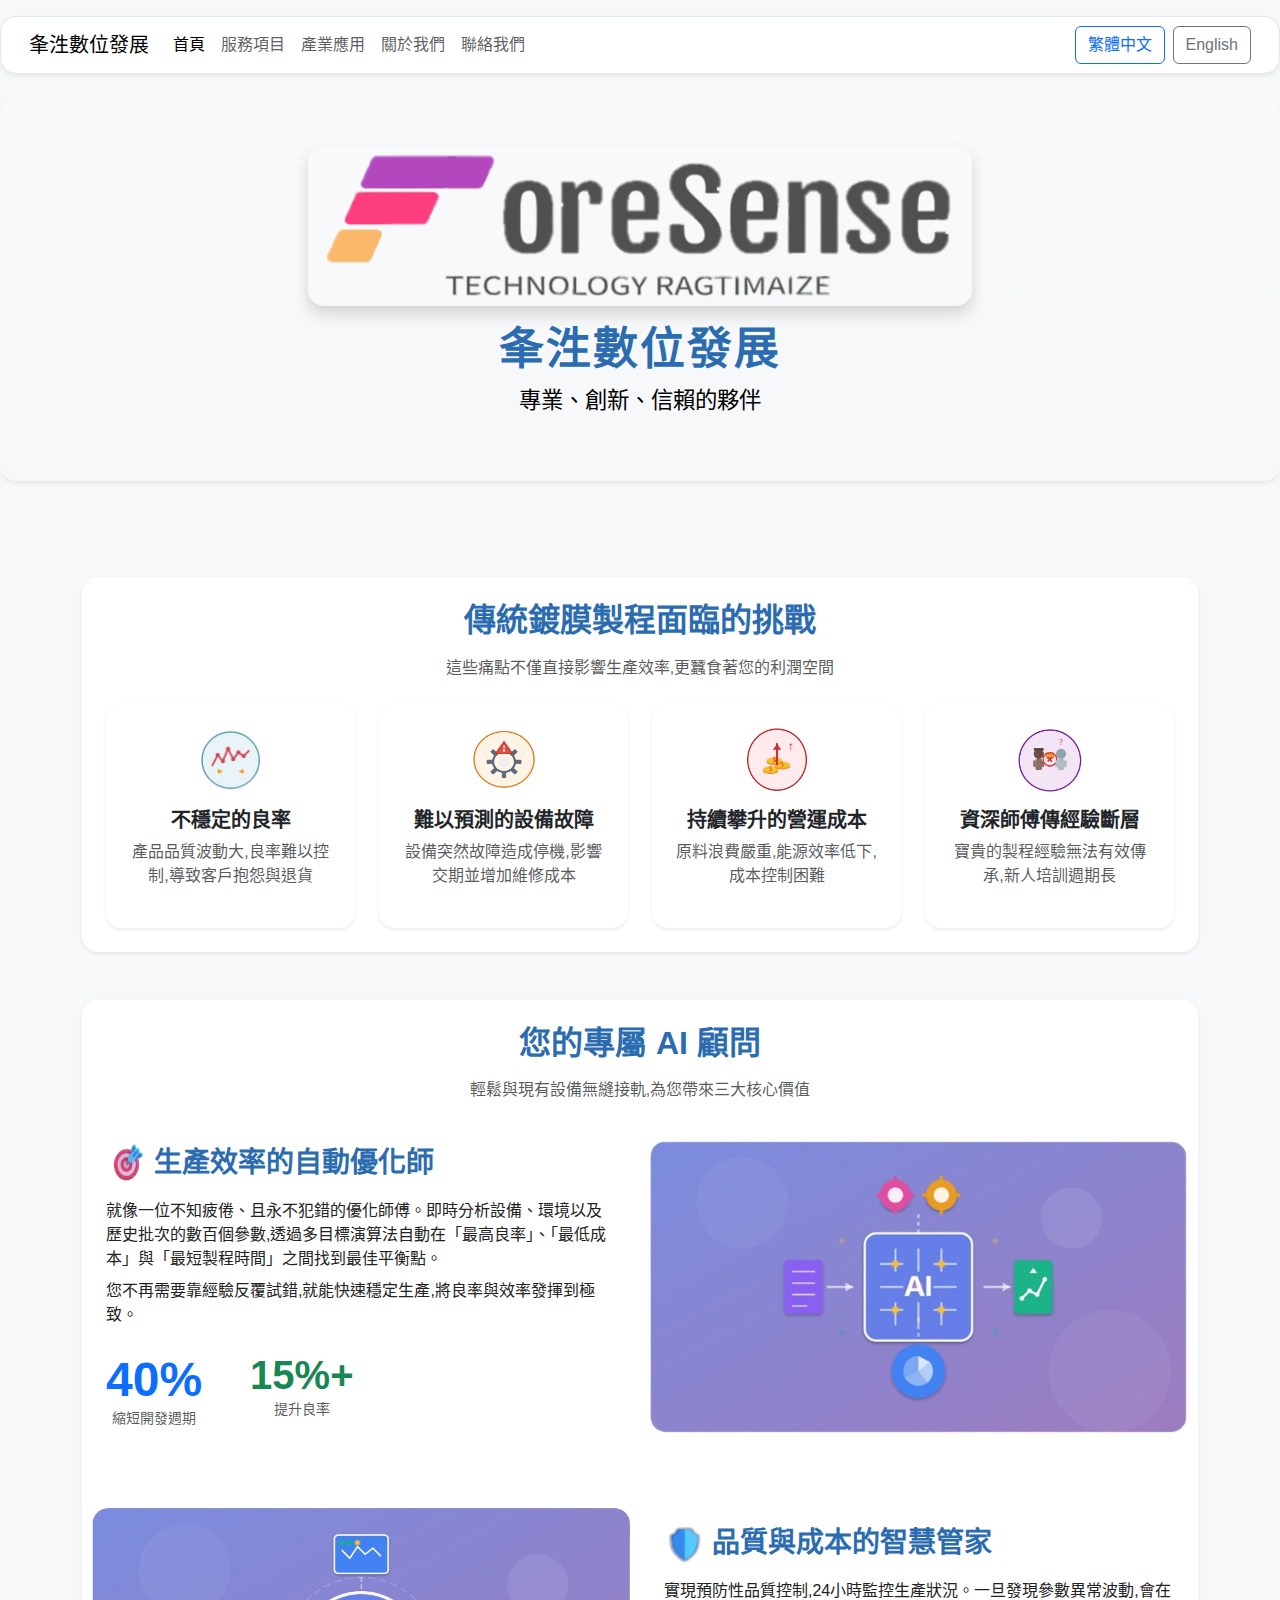
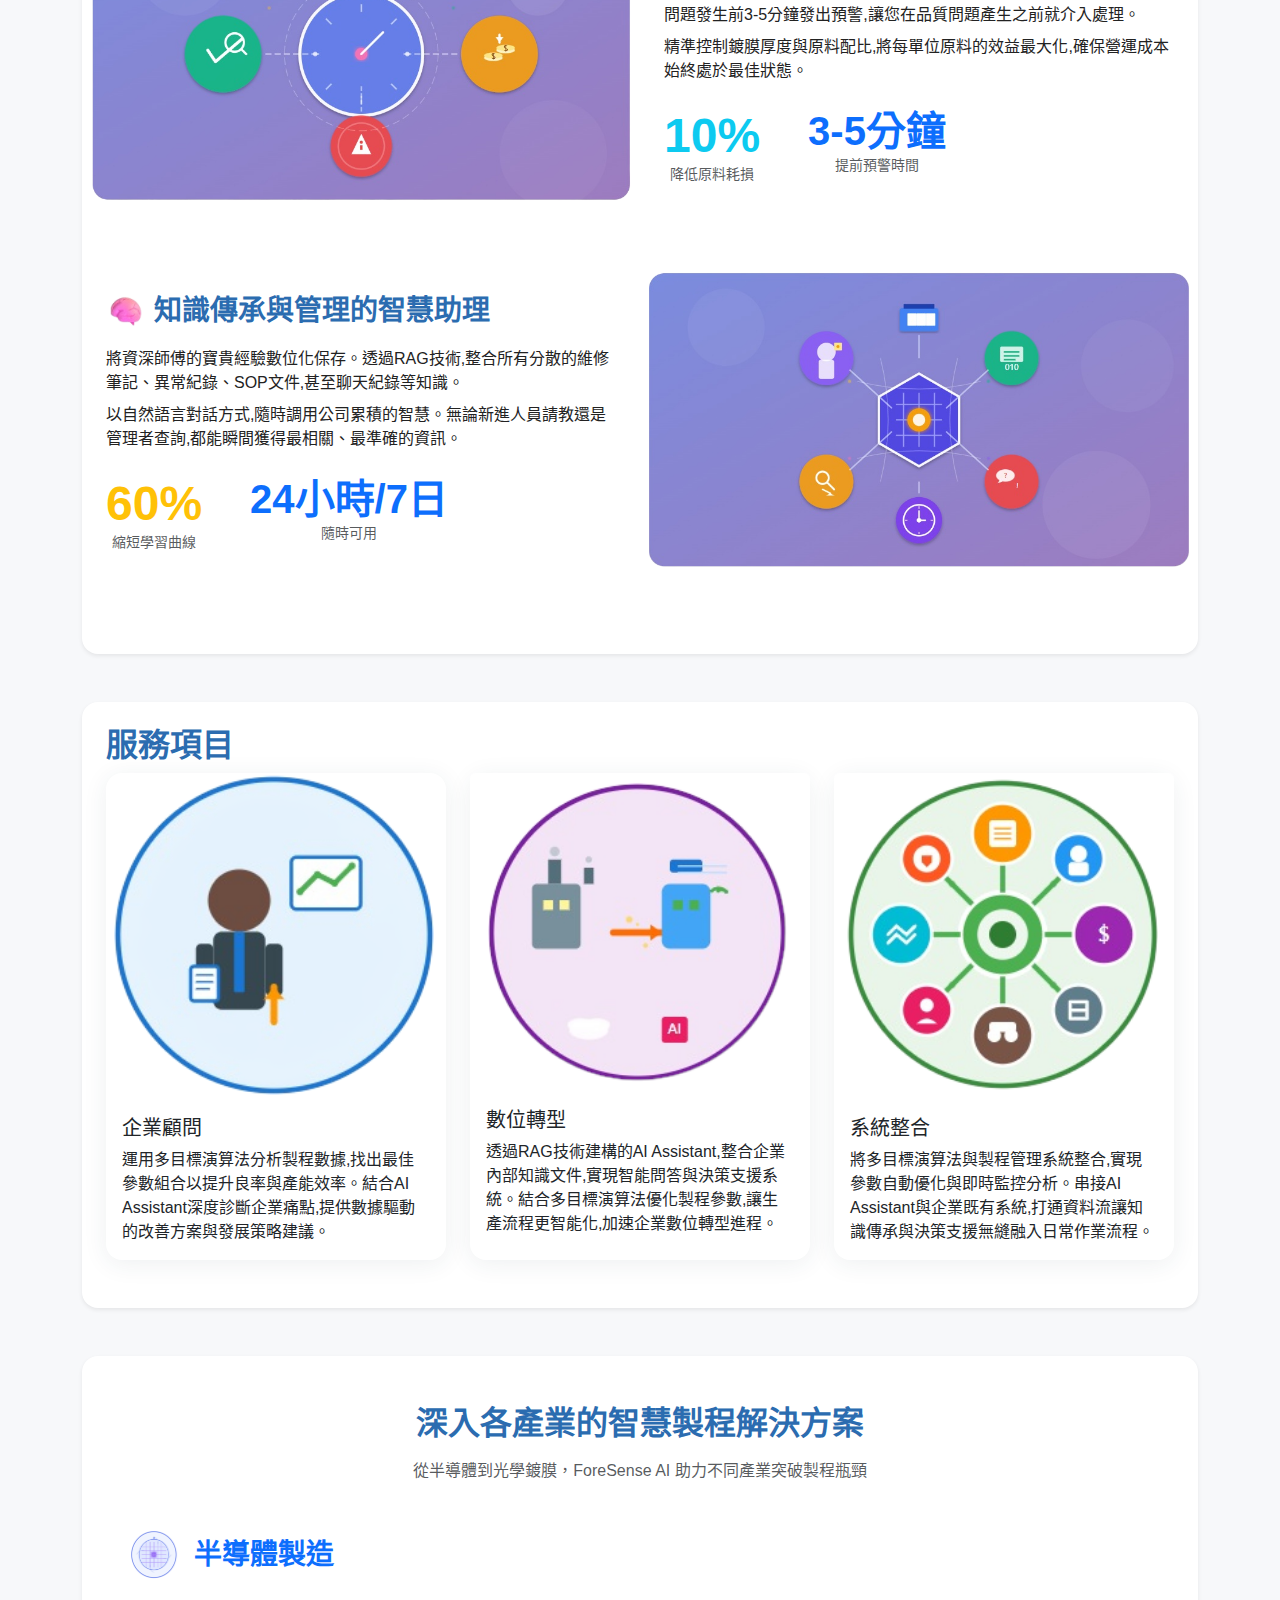
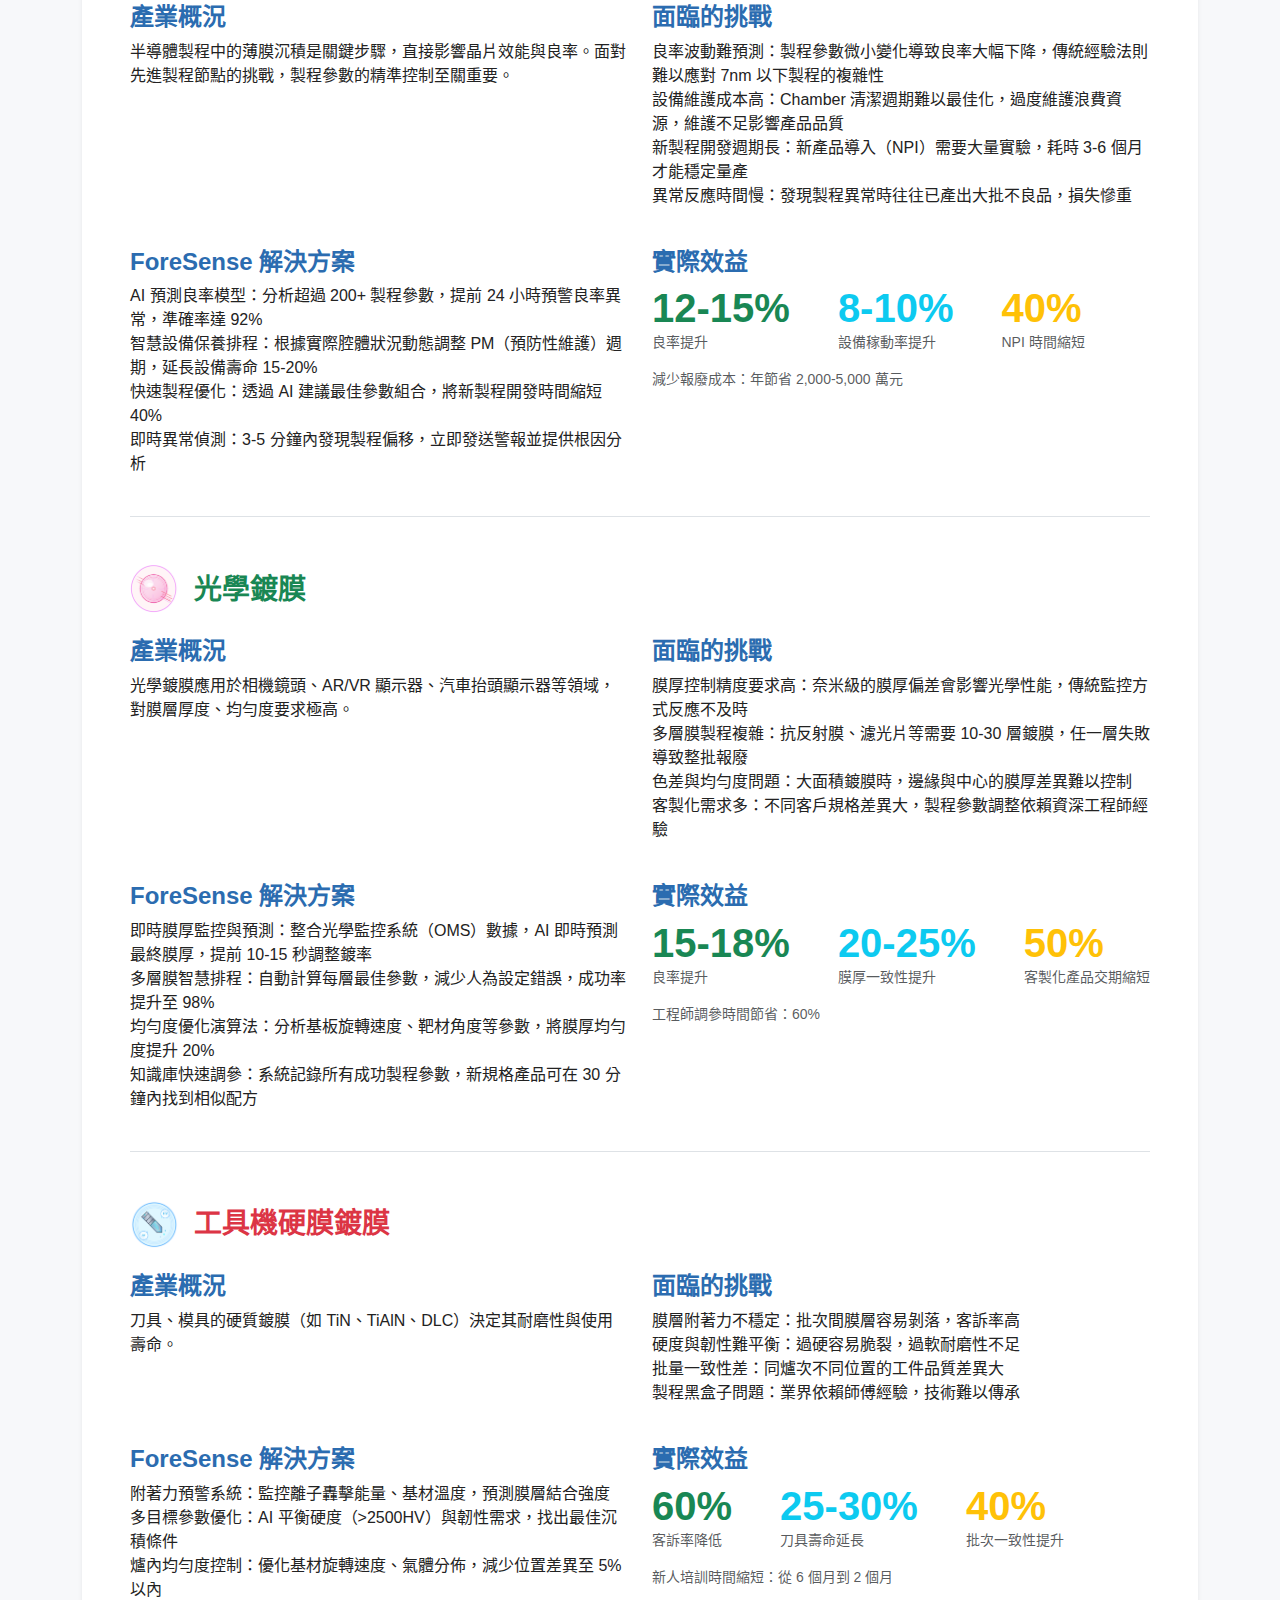
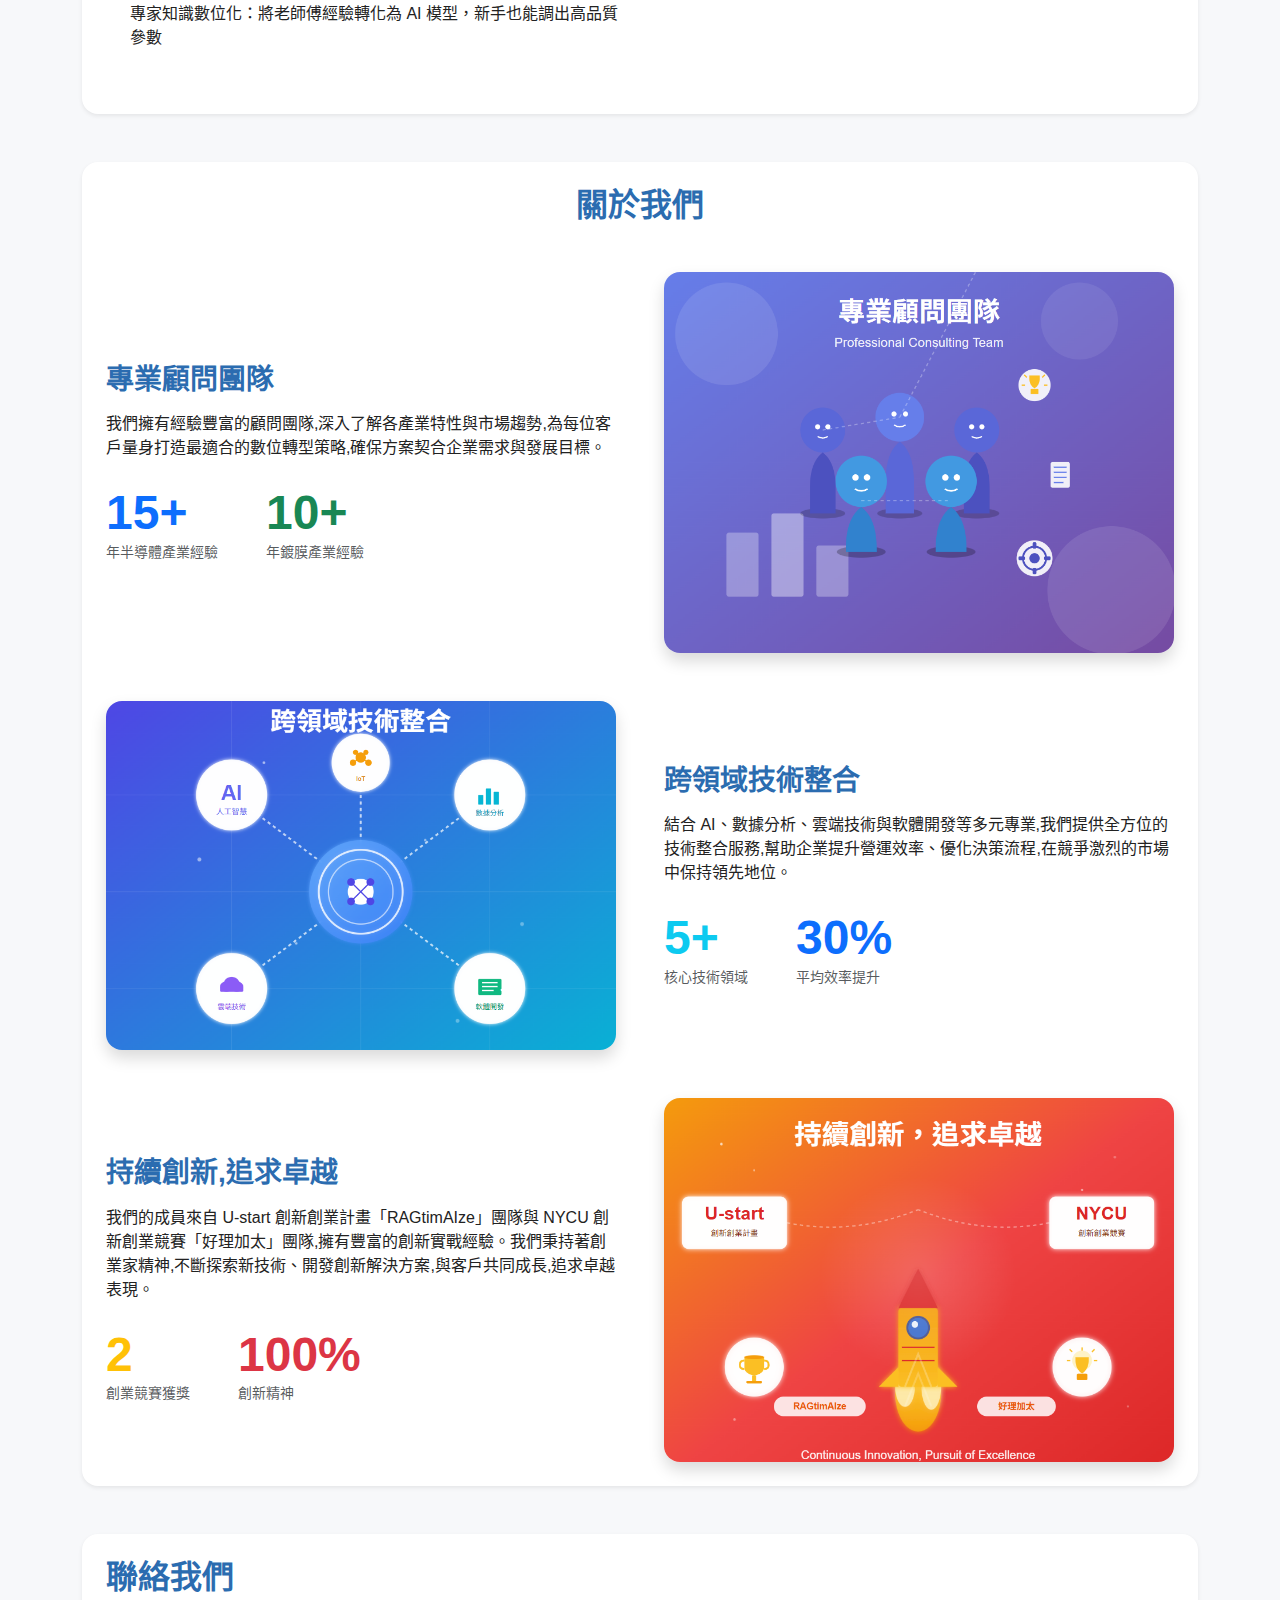
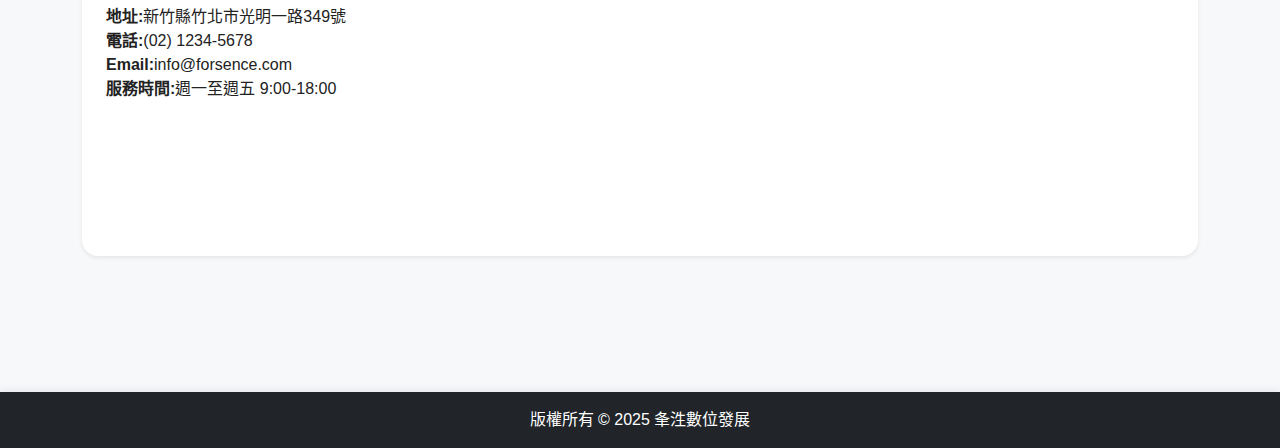
<file: index.html>
<!DOCTYPE html>
<html lang="zh-TW">
<head>
    <meta charset="UTF-8">
    <meta name="viewport" content="width=device-width, initial-scale=1">
    <title>公司官方網站</title>
    <link href="https://cdn.jsdelivr.net/npm/bootstrap@5.3.2/dist/css/bootstrap.min.css" rel="stylesheet">
    <link rel="stylesheet" href="css/style.css">
</head>
<body>
    <nav class="navbar navbar-expand-lg bg-white shadow-sm rounded-4 mt-3 mb-4 px-3 py-2" style="border:1px solid #e2e8f0;">
        <div class="container-fluid">
            <a class="navbar-brand" href="#" data-i18n="company_title">夆泩數位發展</a>
            <button class="navbar-toggler" type="button" data-bs-toggle="collapse" data-bs-target="#navbarNav" aria-controls="navbarNav" aria-expanded="false" aria-label="Toggle navigation">
                <span class="navbar-toggler-icon"></span>
            </button>
            <div class="collapse navbar-collapse" id="navbarNav">
                <ul class="navbar-nav me-auto mb-2 mb-lg-0">
                    <li class="nav-item"><a class="nav-link active" aria-current="page" href="#" data-i18n="home">首頁</a></li>
                    <li class="nav-item"><a class="nav-link" href="#service-section" data-i18n="service">服務項目</a></li>
                    <li class="nav-item"><a class="nav-link" href="#industry-applications-section" data-i18n="industry_applications">產業應用</a></li><li class="nav-item"><a class="nav-link" href="#about-section" data-i18n="about">關於我們</a></li>
                    <li class="nav-item"><a class="nav-link" href="#contact-section" data-i18n="contact">聯絡我們</a></li>
                </ul
                <div class="d-flex">
                    <button class="btn btn-outline-primary me-2 lang-switch" data-lang="zh-TW">繁體中文</button>
                    <button class="btn btn-outline-secondary lang-switch" data-lang="en">English</button>
                </div>
            </div>
        </div>
    </nav>
    <header class="bg-gradient text-white text-center py-5 rounded-4 shadow-sm mb-5" style="background: linear-gradient(90deg, #2b6cb0 0%, #3182ce 100%);">
        <img src="images/main-visual.png" alt="公司主視覺" class="img-fluid mb-3 rounded-4 shadow" style="max-height:160px;object-fit:cover;">
        <h1 data-i18n="company_title" style="font-size:2.8rem;letter-spacing:2px;">夆泩數位發展</h1>
        <p class="lead" data-i18n="company_slogan" style="font-size:1.4rem;color:#000000;">專業、創新、信賴的夥伴</p>
    </header>
    <main class="container py-5">
        <section class="bg-white rounded-4 shadow-sm p-4 mb-5" id="coating-challenges">
            <h2 class="text-center fw-bold mb-3" data-i18n="coating_challenges_title">傳統鍍膜製程面臨的挑戰</h2>
            <p class="text-center text-muted mb-4" data-i18n="coating_challenges_subtitle">這些痛點不僅直接影響生產效率,更蠶食著您的利潤空間</p>
            <div class="row g-4 justify-content-center">
                <div class="col-md-3 col-12">
                    <div class="card h-100 rounded-4 shadow-sm text-center p-4">
                        <div class="mb-3">
                            <img src="images/challenge-yield.png" alt="不穩定的良率" style="width:64px;height:64px;">
                        </div>
                        <h5 class="fw-bold mb-2" data-i18n="coating_challenges_item_yield">不穩定的良率</h5>
                        <p class="text-muted" data-i18n="coating_challenges_item_yield_desc">產品品質波動大,良率難以控制,導致客戶抱怨與退貨</p>
                    </div>
                </div>
                <div class="col-md-3 col-12">
                    <div class="card h-100 rounded-4 shadow-sm text-center p-4">
                        <div class="mb-3">
                            <img src="images/challenge-equip.png" alt="難以預測的設備故障" style="width:64px;height:64px;">
                        </div>
                        <h5 class="fw-bold mb-2" data-i18n="coating_challenges_item_equip">難以預測的設備故障</h5>
                        <p class="text-muted" data-i18n="coating_challenges_item_equip_desc">設備突然故障造成停機,影響交期並增加維修成本</p>
                    </div>
                </div>
                <div class="col-md-3 col-12">
                    <div class="card h-100 rounded-4 shadow-sm text-center p-4">
                        <div class="mb-3">
                            <img src="images/challenge-cost.png" alt="持續攀升的營運成本" style="width:64px;height:64px;">
                        </div>
                        <h5 class="fw-bold mb-2" data-i18n="coating_challenges_item_cost">持續攀升的營運成本</h5>
                        <p class="text-muted" data-i18n="coating_challenges_item_cost_desc">原料浪費嚴重,能源效率低下,成本控制困難</p>
                    </div>
                </div>
                <div class="col-md-3 col-12">
                    <div class="card h-100 rounded-4 shadow-sm text-center p-4">
                        <div class="mb-3">
                            <img src="images/challenge-expert.png" alt="資深師傅傳經驗斷層" style="width:64px;height:64px;">
                        </div>
                        <h5 class="fw-bold mb-2" data-i18n="coating_challenges_item_expert">資深師傅傳經驗斷層</h5>
                        <p class="text-muted" data-i18n="coating_challenges_item_expert_desc">寶貴的製程經驗無法有效傳承,新人培訓週期長</p>
                    </div>
                </div>
            </div>
        </section>

        <section class="bg-white rounded-4 shadow-sm p-4 mb-5">
            <h2 class="text-center fw-bold mb-3" data-i18n="ai_advisor_title">您的專屬 AI 顧問</h2>
            <p class="text-center text-muted mb-4" data-i18n="ai_advisor_subtitle">輕鬆與現有設備無縫接軌,為您帶來三大核心價值</p>
            <div class="row g-5 align-items-center mb-5">
                <div class="col-md-6 col-12">
                    <div class="d-flex align-items-center mb-3">
                        <img src="images/ai-target.png" alt="生產效率的自動優化師" style="width:40px;height:40px;" class="me-2">
                        <h3 class="fw-bold mb-0" data-i18n="ai_advisor_opt_title">生產效率的自動優化師</h3>
                    </div>
                    <p class="mb-2" data-i18n="ai_advisor_opt_desc1">就像一位不知疲倦、且永不犯錯的優化師傅。即時分析設備、環境以及歷史批次的數百個參數,透過多目標演算法自動在「最高良率」、「最低成本」與「最短製程時間」之間找到最佳平衡點。</p>
                    <p class="mb-3" data-i18n="ai_advisor_opt_desc2">您不再需要靠經驗反覆試錯,就能快速穩定生產,將良率與效率發揮到極致。</p>
                    <div class="d-flex gap-5 mt-4">
                        <div class="text-center">
                            <div class="display-5 fw-bold text-primary" data-i18n="ai_advisor_opt_value1">40%</div>
                            <div class="small text-muted" data-i18n="ai_advisor_opt_label1">縮短開發週期</div>
                        </div>
                        <div class="text-center">
                            <div class="display-6 fw-bold text-success" data-i18n="ai_advisor_opt_value2">15%+</div>
                            <div class="small text-muted" data-i18n="ai_advisor_opt_label2">提升良率</div>
                        </div>
                    </div>
                </div>
                <div class="col-md-6 col-12 text-center">
                    <div class="bg-gradient rounded-4 d-flex align-items-center justify-content-center" style="height:320px;background:linear-gradient(90deg,#7f9cf5 0%,#6b47dc 100%);">
                        <img src="images/ai-rocket.png" alt="AI優化師icon" style="width:600px;height:300px;">
                    </div>
                </div>
            </div>
            <div class="row g-5 align-items-center mb-5 flex-row-reverse">
                <div class="col-md-6 col-12">
                    <div class="d-flex align-items-center mb-3">
                        <img src="images/ai-shield.png" alt="品質與成本的智慧管家" style="width:40px;height:40px;" class="me-2">
                        <h3 class="fw-bold mb-0" data-i18n="ai_advisor_qc_title">品質與成本的智慧管家</h3>
                    </div>
                    <p class="mb-2" data-i18n="ai_advisor_qc_desc1">實現預防性品質控制,24小時監控生產狀況。一旦發現參數異常波動,會在問題發生前3-5分鐘發出預警,讓您在品質問題產生之前就介入處理。</p>
                    <p class="mb-3" data-i18n="ai_advisor_qc_desc2">精準控制鍍膜厚度與原料配比,將每單位原料的效益最大化,確保營運成本始終處於最佳狀態。</p>
                    <div class="d-flex gap-5 mt-4">
                        <div class="text-center">
                            <div class="display-5 fw-bold text-info" data-i18n="ai_advisor_qc_value1">10%</div>
                            <div class="small text-muted" data-i18n="ai_advisor_qc_label1">降低原料耗損</div>
                        </div>
                        <div class="text-center">
                            <div class="display-6 fw-bold text-primary" data-i18n="ai_advisor_qc_value2">3-5分鐘</div>
                            <div class="small text-muted" data-i18n="ai_advisor_qc_label2">提前預警時間</div>
                        </div>
                    </div>
                </div>
                <div class="col-md-6 col-12 text-center">
                    <div class="bg-gradient rounded-4 d-flex align-items-center justify-content-center" style="height:320px;background:linear-gradient(90deg,#7f9cf5 0%,#6b47dc 100%);">
                        <img src="images/ai-panel.png" alt="AI管家icon" style="width:600px;height:300px;">
                    </div>
                </div>
            </div>
            <div class="row g-5 align-items-center mb-5">
                <div class="col-md-6 col-12">
                    <div class="d-flex align-items-center mb-3">
                        <img src="images/ai-brain.png" alt="知識傳承與管理的智慧助理" style="width:40px;height:40px;" class="me-2">
                        <h3 class="fw-bold mb-0" data-i18n="ai_advisor_know_title">知識傳承與管理的智慧助理</h3>
                    </div>
                    <p class="mb-2" data-i18n="ai_advisor_know_desc1">將資深師傅的寶貴經驗數位化保存。透過RAG技術,整合所有分散的維修筆記、異常紀錄、SOP文件,甚至聊天紀錄等知識。</p>
                    <p class="mb-3" data-i18n="ai_advisor_know_desc2">以自然語言對話方式,隨時調用公司累積的智慧。無論新進人員請教還是管理者查詢,都能瞬間獲得最相關、最準確的資訊。</p>
                    <div class="d-flex gap-5 mt-4">
                        <div class="text-center">
                            <div class="display-5 fw-bold text-warning" data-i18n="ai_advisor_know_value1">60%</div>
                            <div class="small text-muted" data-i18n="ai_advisor_know_label1">縮短學習曲線</div>
                        </div>
                        <div class="text-center">
                            <div class="display-6 fw-bold text-primary" data-i18n="ai_advisor_know_value2">24/7</div>
                            <div class="small text-muted" data-i18n="ai_advisor_know_label2">隨時可用</div>
                        </div>
                    </div>
                </div>
                <div class="col-md-6 col-12 text-center">
                    <div class="bg-gradient rounded-4 d-flex align-items-center justify-content-center" style="height:320px;background:linear-gradient(90deg,#7f9cf5 0%,#6b47dc 100%);">
                        <img src="images/ai-books.png" alt="AI助理icon" style="width:600px;height:300px;">
                    </div>
                </div>
            </div>
        </section>

        <section class="bg-white rounded-4 shadow-sm p-4 mb-5" id="service-section">
            <h2 data-i18n="service">服務項目</h2>
            <div class="row">
                <div class="col-md-4 mb-4">
                    <div class="card h-100">
                        <img src="images/service1.png" class="card-img-top" alt="企業顧問">
                        <div class="card-body">
                            <h5 class="card-title" data-i18n="service1">企業顧問</h5>
                            <p class="card-text" data-i18n="service1_desc">協助企業制定數位轉型策略,提升營運效率與市場競爭力。</p>
                        </div>
                    </div>
                </div>
                <div class="col-md-4 mb-4">
                    <div class="card h-100">
                        <img src="images/service2.png" class="card-img-top" alt="數位轉型">
                        <div class="card-body">
                            <h5 class="card-title" data-i18n="service2">數位轉型</h5>
                            <p class="card-text" data-i18n="service2_desc">導入最新科技,打造智慧企業,優化流程與管理。</p>
                        </div>
                    </div>
                </div>
                <div class="col-md-4 mb-4">
                    <div class="card h-100">
                        <img src="images/service3.png" class="card-img-top" alt="系統整合">
                        <div class="card-body">
                            <h5 class="card-title" data-i18n="service3">系統整合</h5>
                            <p class="card-text" data-i18n="service3_desc">整合各式資訊系統,提升資料流通與決策效率。</p>
                        </div>
                    </div>
                </div>
            </div>
        </section>
        
        <section class="bg-white rounded-4 shadow-sm p-5 mb-5" id="industry-applications-section">
            <h2 class="text-center fw-bold mb-3" data-i18n="industry_applications_title">深入各產業的智慧製程解決方案</h2>
            <p class="text-center text-muted mb-5" data-i18n="industry_applications_subtitle">從半導體到光學鍍膜，ForeSense AI 助力不同產業突破製程瓶頸</p>

            <div class="mb-5 border-bottom pb-4">
                <div class="d-flex align-items-center mb-4">
                    <img src="images/icon-semiconductor.png" alt="半導體icon" style="width:48px;height:48px;" class="me-3">
                    <h3 class="fw-bold mb-0 text-primary" data-i18n="ia_semi_title">半導體製造</h3>
                </div>
                
                <div class="row g-4 mb-4">
                    <div class="col-md-6">
                        <h4 data-i18n="ia_semi_overview_title">產業概況</h4>
                        <p data-i18n="ia_semi_overview">半導體製程中的薄膜沉積是關鍵步驟，直接影響晶片效能與良率。面對先進製程節點的挑戰，製程參數的精準控制至關重要。</p>
                    </div>
                    <div class="col-md-6">
                        <h4 data-i18n="ia_challenges_title">面臨的挑戰</h4>
                        <ul class="list-unstyled">
                            <li data-i18n="ia_semi_challenge1">良率波動難預測：製程參數微小變化導致良率大幅下降，傳統經驗法則難以應對 7nm 以下製程的複雜性</li>
                            <li data-i18n="ia_semi_challenge2">設備維護成本高：Chamber 清潔週期難以最佳化，過度維護浪費資源，維護不足影響產品品質</li>
                            <li data-i18n="ia_semi_challenge3">新製程開發週期長：新產品導入（NPI）需要大量實驗，耗時 3-6 個月才能穩定量產</li>
                            <li data-i18n="ia_semi_challenge4">異常反應時間慢：發現製程異常時往往已產出大批不良品，損失慘重</li>
                        </ul>
                    </div>
                </div>

                <div class="row g-4">
                    <div class="col-md-6">
                        <h4 data-i18n="ia_solution_title">ForeSense 解決方案</h4>
                        <ul class="list-unstyled">
                            <li data-i18n="ia_semi_solution1">AI 預測良率模型：分析超過 200+ 製程參數，提前 24 小時預警良率異常，準確率達 92%</li>
                            <li data-i18n="ia_semi_solution2">智慧設備保養排程：根據實際腔體狀況動態調整 PM（預防性維護）週期，延長設備壽命 15-20%</li>
                            <li data-i18n="ia_semi_solution3">快速製程優化：透過 AI 建議最佳參數組合，將新製程開發時間縮短 40%</li>
                            <li data-i18n="ia_semi_solution4">即時異常偵測：3-5 分鐘內發現製程偏移，立即發送警報並提供根因分析</li>
                        </ul>
                    </div>
                    <div class="col-md-6">
                        <h4 data-i18n="ia_benefit_title">實際效益</h4>
                        <div class="d-flex gap-5">
                            <div><div class="display-6 fw-bold text-success" data-i18n="ia_semi_benefit1">12-15%</div><div class="small text-muted" data-i18n="ia_semi_benefit1_label">良率提升</div></div>
                            <div><div class="display-6 fw-bold text-info" data-i18n="ia_semi_benefit2">8-10%</div><div class="small text-muted" data-i18n="ia_semi_benefit2_label">設備稼動率提升</div></div>
                            <div><div class="display-6 fw-bold text-warning" data-i18n="ia_semi_benefit3">40%</div><div class="small text-muted" data-i18n="ia_semi_benefit3_label">NPI 時間縮短</div></div>
                        </div>
                        <p class="mt-3 small text-muted" data-i18n="ia_semi_benefit4">減少報廢成本：年節省 2,000-5,000 萬元</p>
                    </div>
                </div>
            </div>

            <div class="mb-5 border-bottom pb-4">
                <div class="d-flex align-items-center mb-4">
                    <img src="images/icon-optic.png" alt="光學鍍膜icon" style="width:48px;height:48px;" class="me-3">
                    <h3 class="fw-bold mb-0 text-success" data-i18n="ia_optic_title">光學鍍膜</h3>
                </div>
                
                <div class="row g-4 mb-4">
                    <div class="col-md-6">
                        <h4 data-i18n="ia_semi_overview_title">產業概況</h4>
                        <p data-i18n="ia_optic_overview">光學鍍膜應用於相機鏡頭、AR/VR 顯示器、汽車抬頭顯示器等領域，對膜層厚度、均勻度要求極高。</p>
                    </div>
                    <div class="col-md-6">
                        <h4 data-i18n="ia_challenges_title">面臨的挑戰</h4>
                        <ul class="list-unstyled">
                            <li data-i18n="ia_optic_challenge1">膜厚控制精度要求高：奈米級的膜厚偏差會影響光學性能，傳統監控方式反應不及時</li>
                            <li data-i18n="ia_optic_challenge2">多層膜製程複雜：抗反射膜、濾光片等需要 10-30 層鍍膜，任一層失敗導致整批報廢</li>
                            <li data-i18n="ia_optic_challenge3">色差與均勻度問題：大面積鍍膜時，邊緣與中心的膜厚差異難以控制</li>
                            <li data-i18n="ia_optic_challenge4">客製化需求多：不同客戶規格差異大，製程參數調整依賴資深工程師經驗</li>
                        </ul>
                    </div>
                </div>

                <div class="row g-4">
                    <div class="col-md-6">
                        <h4 data-i18n="ia_solution_title">ForeSense 解決方案</h4>
                        <ul class="list-unstyled">
                            <li data-i18n="ia_optic_solution1">即時膜厚監控與預測：整合光學監控系統（OMS）數據，AI 即時預測最終膜厚，提前 10-15 秒調整鍍率</li>
                            <li data-i18n="ia_optic_solution2">多層膜智慧排程：自動計算每層最佳參數，減少人為設定錯誤，成功率提升至 98%</li>
                            <li data-i18n="ia_optic_solution3">均勻度優化演算法：分析基板旋轉速度、靶材角度等參數，將膜厚均勻度提升 20%</li>
                            <li data-i18n="ia_optic_solution4">知識庫快速調參：系統記錄所有成功製程參數，新規格產品可在 30 分鐘內找到相似配方</li>
                        </ul>
                    </div>
                    <div class="col-md-6">
                        <h4 data-i18n="ia_benefit_title">實際效益</h4>
                        <div class="d-flex gap-5">
                            <div><div class="display-6 fw-bold text-success" data-i18n="ia_optic_benefit1">15-18%</div><div class="small text-muted" data-i18n="ia_optic_benefit1_label">良率提升</div></div>
                            <div><div class="display-6 fw-bold text-info" data-i18n="ia_optic_benefit2">20-25%</div><div class="small text-muted" data-i18n="ia_optic_benefit2_label">膜厚一致性提升</div></div>
                            <div><div class="display-6 fw-bold text-warning" data-i18n="ia_optic_benefit3">50%</div><div class="small text-muted" data-i18n="ia_optic_benefit3_label">客製化產品交期縮短</div></div>
                        </div>
                        <p class="mt-3 small text-muted" data-i18n="ia_optic_benefit4">工程師調參時間節省：60%</p>
                    </div>
                </div>
            </div>

            <div>
                <div class="d-flex align-items-center mb-4">
                    <img src="images/icon-tool.png" alt="工具機icon" style="width:48px;height:48px;" class="me-3">
                    <h3 class="fw-bold mb-0 text-danger" data-i18n="ia_tool_title">工具機硬膜鍍膜</h3>
                </div>
                
                <div class="row g-4 mb-4">
                    <div class="col-md-6">
                        <h4 data-i18n="ia_semi_overview_title">產業概況</h4>
                        <p data-i18n="ia_tool_overview">刀具、模具的硬質鍍膜（如 TiN、TiAlN、DLC）決定其耐磨性與使用壽命。</p>
                    </div>
                    <div class="col-md-6">
                        <h4 data-i18n="ia_challenges_title">面臨的挑戰</h4>
                        <ul class="list-unstyled">
                            <li data-i18n="ia_tool_challenge1">膜層附著力不穩定：批次間膜層容易剝落，客訴率高</li>
                            <li data-i18n="ia_tool_challenge2">硬度與韌性難平衡：過硬容易脆裂，過軟耐磨性不足</li>
                            <li data-i18n="ia_tool_challenge3">批量一致性差：同爐次不同位置的工件品質差異大</li>
                            <li data-i18n="ia_tool_challenge4">製程黑盒子問題：業界依賴師傅經驗，技術難以傳承</li>
                        </ul>
                    </div>
                </div>

                <div class="row g-4">
                    <div class="col-md-6">
                        <h4 data-i18n="ia_solution_title">ForeSense 解決方案</h4>
                        <ul class="list-unstyled">
                            <li data-i18n="ia_tool_solution1">附著力預警系統：監控離子轟擊能量、基材溫度，預測膜層結合強度</li>
                            <li data-i18n="ia_tool_solution2">多目標參數優化：AI 平衡硬度（>2500HV）與韌性需求，找出最佳沉積條件</li>
                            <li data-i18n="ia_tool_solution3">爐內均勻度控制：優化基材旋轉速度、氣體分佈，減少位置差異至 5% 以內</li>
                            <li data-i18n="ia_tool_solution4">專家知識數位化：將老師傅經驗轉化為 AI 模型，新手也能調出高品質參數</li>
                        </ul>
                    </div>
                    <div class="col-md-6">
                        <h4 data-i18n="ia_benefit_title">實際效益</h4>
                        <div class="d-flex gap-5">
                            <div><div class="display-6 fw-bold text-success" data-i18n="ia_tool_benefit1">60%</div><div class="small text-muted" data-i18n="ia_tool_benefit1_label">客訴率降低</div></div>
                            <div><div class="display-6 fw-bold text-info" data-i18n="ia_tool_benefit2">25-30%</div><div class="small text-muted" data-i18n="ia_tool_benefit2_label">刀具壽命延長</div></div>
                            <div><div class="display-6 fw-bold text-warning" data-i18n="ia_tool_benefit3">40%</div><div class="small text-muted" data-i18n="ia_tool_benefit3_label">批次一致性提升</div></div>
                        </div>
                        <p class="mt-3 small text-muted" data-i18n="ia_tool_benefit4">新人培訓時間縮短：從 6 個月到 2 個月</p>
                    </div>
                </div>
            </div>
        </section>
        
        <section class="bg-white rounded-4 shadow-sm p-4 mb-5" id="about-section">
            <h2 class="text-center fw-bold mb-5" data-i18n="about">關於我們</h2>
            
            <div class="row g-5 align-items-center mb-5">
                <div class="col-md-6 col-12">
                    <h3 class="fw-bold mb-3" data-i18n="about_point1_title">專業顧問團隊</h3>
                    <p data-i18n="about_point1">我們擁有經驗豐富的顧問團隊,深入了解各產業特性與市場趨勢,為每位客戶量身打造最適合的數位轉型策略,確保方案契合企業需求與發展目標。</p>
                    
                    <div class="d-flex gap-5 mt-4">
                        <div>
                            <div class="display-5 fw-bold text-primary" data-i18n="about_point1_value1">10+</div>
                            <div class="small text-muted" data-i18n="about_point1_label1">年產業經驗</div>
                        </div>
                        <div>
                            <div class="display-5 fw-bold text-success" data-i18n="about_point1_value2">50+</div>
                            <div class="small text-muted" data-i18n="about_point1_label2">成功案例</div>
                        </div>
                    </div>
                </div>
                <div class="col-md-6 col-12 text-center">
                    <img src="images/about-team.png" alt="專業顧問團隊" class="img-fluid rounded-4 shadow" style="max-height:500px;object-fit:cover;">
                </div>
            </div>

            <div class="row g-5 align-items-center mb-5 flex-row-reverse">
                <div class="col-md-6 col-12">
                    <h3 class="fw-bold mb-3" data-i18n="about_point2_title">跨領域技術整合</h3>
                    <p data-i18n="about_point2">結合 AI、數據分析、雲端技術與軟體開發等多元專業,我們提供全方位的技術整合服務,幫助企業提升營運效率、優化決策流程,在競爭激烈的市場中保持領先地位。</p>
                    
                    <div class="d-flex gap-5 mt-4">
                        <div>
                            <div class="display-5 fw-bold text-info" data-i18n="about_point2_value1">5+</div>
                            <div class="small text-muted" data-i18n="about_point2_label1">核心技術領域</div>
                        </div>
                        <div>
                            <div class="display-5 fw-bold text-primary" data-i18n="about_point2_value2">30%</div>
                            <div class="small text-muted" data-i18n="about_point2_label2">平均效率提升</div>
                        </div>
                    </div>
                </div>
                <div class="col-md-6 col-12 text-center">
                    <img src="images/about-tech.png" alt="技術整合" class="img-fluid rounded-4 shadow" style="max-height:500px;object-fit:cover;">
                </div>
            </div>

            <div class="row g-5 align-items-center">
                <div class="col-md-6 col-12">
                    <h3 class="fw-bold mb-3" data-i18n="about_point3_title">持續創新,追求卓越</h3>
                    <p data-i18n="about_point3">我們的成員來自 U-start 創新創業計畫「RAGtimAIze」團隊與 NYCU 創新創業競賽「好理加太」團隊,擁有豐富的創新實戰經驗。我們秉持著創業家精神,不斷探索新技術、開發創新解決方案,與客戶共同成長,追求卓越表現。</p>
                    
                    <div class="d-flex gap-5 mt-4">
                        <div>
                            <div class="display-5 fw-bold text-warning" data-i18n="about_point3_value1">2</div>
                            <div class="small text-muted" data-i18n="about_point3_label1">創業競賽獲獎</div>
                        </div>
                        <div>
                            <div class="display-5 fw-bold text-danger" data-i18n="about_point3_value2">100%</div>
                            <div class="small text-muted" data-i18n="about_point3_label2">創新精神</div>
                        </div>
                    </div>
                </div>
                <div class="col-md-6 col-12 text-center">
                    <img src="images/about-innovation.png" alt="創新精神" class="img-fluid rounded-4 shadow" style="max-height:500px;object-fit:cover;">
                </div>
            </div>
        </section>

        <section class="bg-white rounded-4 shadow-sm p-4 mb-5" id="contact-section">
            <h2 data-i18n="contact">聯絡我們</h2>
            <div class="row">
                <div class="col-md-6">
                    <ul class="list-unstyled mb-3">
                        <li><strong data-i18n="address_label">地址:</strong><span data-i18n="address">新竹縣竹北市光明一路349號</span></li>
                        <li><strong data-i18n="phone_label">電話:</strong><span data-i18n="phone">(02) 1234-5678</span></li>
                        <li><strong data-i18n="email_label">Email:</strong><span data-i18n="email">info@forsence.com</span></li>
                        <li><strong data-i18n="service_time_label">服務時間:</strong><span data-i18n="service_time">週一至週五 9:00-18:00</span></li>
                    </ul>
                </div>
                <div class="col-md-6">
                    <iframe src="https://www.google.com/maps?q=新竹縣竹北市光明一路349號&output=embed" width="100%" height="220" style="border:0;" allowfullscreen="" loading="lazy"></iframe>
                </div>
            </div>
        </section>
    </main>
    <div id="footer"></div>
    <script src="https://code.jquery.com/jquery-3.7.1.min.js"></script>
    <script src="https://cdn.jsdelivr.net/npm/bootstrap@5.3.2/dist/js/bootstrap.bundle.min.js"></script>
    <script src="js/main.js"></script>
</body>
</html>
</file>
<file: css/style.css>
body {
    font-family: 'Inter', 'Segoe UI', 'Microsoft JhengHei', Arial, sans-serif;
    background: #f7f8fa;
    color: #222;
}

header {
    background: linear-gradient(90deg, #2b6cb0 0%, #3182ce 100%);
    box-shadow: 0 4px 24px rgba(44, 62, 80, 0.08);
}

h1, h2, h3, h4 {
    font-family: 'Inter', 'Segoe UI', 'Microsoft JhengHei', Arial, sans-serif;
    font-weight: 700;
    color: #2b6cb0;
}

.btn-primary {
    background: linear-gradient(90deg, #2b6cb0 0%, #3182ce 100%);
    border: none;
    color: #fff;
    font-weight: 600;
    box-shadow: 0 2px 8px rgba(44, 62, 80, 0.08);
    transition: background 0.3s;
}
.btn-primary:hover {
    background: linear-gradient(90deg, #3182ce 0%, #2b6cb0 100%);
}

.card {
    border-radius: 16px;
    box-shadow: 0 4px 24px rgba(44, 62, 80, 0.08);
    border: none;
    transition: box-shadow 0.3s;
}
.card:hover {
    box-shadow: 0 8px 32px rgba(44, 62, 80, 0.16);
}

section {
    margin-bottom: 48px;
}

#footer {
    margin-top: 40px;
    background: #2b6cb0;
    color: #fff;
    box-shadow: 0 -2px 8px rgba(44, 62, 80, 0.08);
}
</file>
